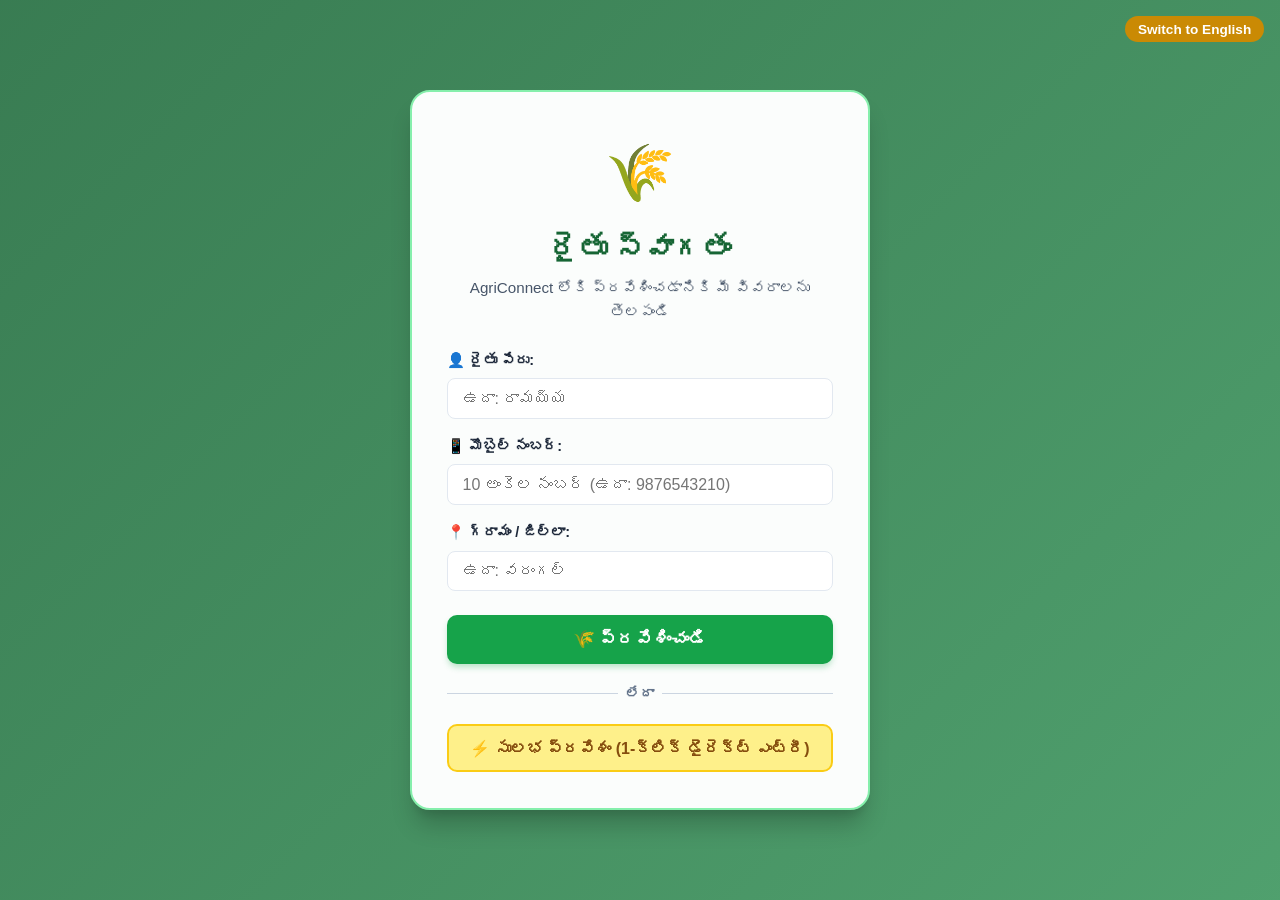
<file: templates/login.html>
<!DOCTYPE html>
<html lang="en">
<head>
    <meta charset="UTF-8">
    <meta name="viewport" content="width=device-width, initial-scale=1.0">
    <title>AgriConnect - రైతు స్వాగతం (Farmer Login)</title>
    <link rel="stylesheet" href="/static/css/style.css">
    <style>
        body {
            background: linear-gradient(135deg, rgba(22, 101, 52, 0.85), rgba(21, 128, 61, 0.75)), url('https://images.unsplash.com/photo-1500382017468-9049fed747ef?auto=format&fit=crop&w=1200&q=80') center/cover no-repeat fixed;
            min-height: 100vh;
            display: flex;
            align-items: center;
            justify-content: center;
            padding: 1rem;
        }
        .login-card {
            background: rgba(255, 255, 255, 0.98);
            backdrop-filter: blur(8px);
            border-radius: 20px;
            max-width: 460px;
            width: 100%;
            padding: 2.2rem;
            box-shadow: 0 20px 25px -5px rgba(0, 0, 0, 0.2), 0 10px 10px -5px rgba(0, 0, 0, 0.1);
            border: 2px solid #86efac;
            text-align: center;
        }
        .login-logo {
            font-size: 3.5rem;
            margin-bottom: 0.5rem;
        }
        .login-title {
            color: #166534;
            font-size: 1.8rem;
            font-weight: 700;
            margin-bottom: 0.3rem;
        }
        .login-sub {
            color: #475569;
            font-size: 0.95rem;
            margin-bottom: 1.5rem;
        }
        .login-form {
            text-align: left;
            display: flex;
            flex-direction: column;
            gap: 1rem;
        }
        .login-btn {
            background: #16a34a;
            color: white;
            border: none;
            padding: 0.85rem;
            border-radius: 10px;
            font-size: 1.1rem;
            font-weight: 700;
            cursor: pointer;
            width: 100%;
            transition: all 0.2s;
            margin-top: 0.5rem;
            box-shadow: 0 4px 6px -1px rgba(22, 163, 74, 0.3);
        }
        .login-btn:hover {
            background: #15803d;
            transform: translateY(-2px);
        }
        .easy-btn {
            background: #fef08a;
            color: #854d0e;
            border: 2px solid #facc15;
            padding: 0.8rem;
            border-radius: 10px;
            font-size: 1rem;
            font-weight: 700;
            cursor: pointer;
            width: 100%;
            transition: all 0.2s;
            margin-top: 0.8rem;
            display: flex;
            align-items: center;
            justify-content: center;
            gap: 0.5rem;
        }
        .easy-btn:hover {
            background: #fde047;
            transform: translateY(-2px);
        }
        .lang-switch {
            position: absolute;
            top: 1rem;
            right: 1rem;
        }
    </style>
</head>
<body>
    <div class="lang-switch">
        <button class="lang-btn" id="langToggleBtn" onclick="toggleLanguage()">Switch to English</button>
    </div>

    <div class="login-card">
        <div class="login-logo">🌾</div>
        <h1 class="login-title" id="loginHeader" data-i18n="login_title">రైతు స్వాగతం</h1>
        <p class="login-sub" id="loginDesc" data-i18n="login_sub">AgriConnect లోకి ప్రవేశించడానికి మీ వివరాలను తెలపండి</p>

        <form class="login-form" onsubmit="handleFarmerLogin(event)">
            <div class="form-group">
                <label for="farmerName" id="lblFarmerName" data-i18n="login_name_label" style="font-weight: 600; color: #1e293b;">
                    👤 రైతు పేరు:
                </label>
                <input type="text" id="farmerName" class="form-control" data-i18n-placeholder="login_name_placeholder" placeholder="ఉదా: రామయ్య" required>
            </div>

            <div class="form-group">
                <label for="farmerMobile" id="lblFarmerMobile" data-i18n="login_mobile_label" style="font-weight: 600; color: #1e293b;">
                    📱 మొబైల్ నంబర్:
                </label>
                <input type="tel" id="farmerMobile" class="form-control" data-i18n-placeholder="login_mobile_placeholder" placeholder="10 అంకెల నంబర్ (ఉదా: 9876543210)" pattern="[0-9]{10}" required>
            </div>

            <div class="form-group">
                <label for="farmerVillage" id="lblFarmerVillage" data-i18n="login_village_label" style="font-weight: 600; color: #1e293b;">
                    📍 గ్రామం / జిల్లా:
                </label>
                <input type="text" id="farmerVillage" class="form-control" data-i18n-placeholder="login_village_placeholder" placeholder="ఉదా: వరంగల్" required>
            </div>

            <button type="submit" class="login-btn" id="btnLogin" data-i18n="login_btn_submit">
                🌾 ప్రవేశించండి
            </button>
        </form>

        <div style="margin: 1.2rem 0; display: flex; align-items: center; gap: 8px;">
            <div style="flex: 1; height: 1px; background: #cbd5e1;"></div>
            <span style="font-size: 0.85rem; color: #64748b; font-weight: 600;" data-i18n="login_or">లేదా</span>
            <div style="flex: 1; height: 1px; background: #cbd5e1;"></div>
        </div>

        <!-- 1-Click Quick Access (No typing needed) -->
        <button type="button" class="easy-btn" onclick="handleGrandfatherLogin()" data-i18n="login_grandfather_btn">
            ⚡ సులభ ప్రవేశం (1-క్లిక్ డైరెక్ట్ ఎంట్రీ)
        </button>
    </div>

    <script src="/static/js/main.js"></script>
    <script>
        // Check if already logged in
        if (localStorage.getItem("agri_farmer")) {
            window.location.href = "/";
        }

        function handleFarmerLogin(e) {
            e.preventDefault();
            const name = document.getElementById("farmerName").value.trim();
            const mobile = document.getElementById("farmerMobile").value.trim();
            const village = document.getElementById("farmerVillage").value.trim();

            if (name && mobile) {
                const farmer = { name: name, mobile: mobile, village: village || "వరంగల్" };
                localStorage.setItem("agri_farmer", JSON.stringify(farmer));
                window.location.href = "/";
            }
        }

        function handleGrandfatherLogin() {
            // Direct 1-click quick access
            const isTe = currentLang === 'te';
            const farmerName = isTe ? "రైతు మిత్రుడు" : "Farmer Friend";
            const villageName = isTe ? "వరంగల్" : "Warangal";
            const farmer = { name: farmerName, mobile: "9876543210", village: villageName };
            localStorage.setItem("agri_farmer", JSON.stringify(farmer));
            window.location.href = "/";
        }
    </script>
</body>
</html>
</file>
<file: static/css/style.css>
:root {
    --primary: #15803d;
    --primary-dark: #166534;
    --primary-light: #dcfce7;
    --accent: #ca8a04;
    --accent-light: #fef08a;
    --text-dark: #1e293b;
    --text-muted: #64748b;
    --bg-light: #f8fafc;
    --card-bg: #ffffff;
    --border-color: #e2e8f0;
    --danger: #dc2626;
    --warning: #f59e0b;
    --success: #16a34a;
    --info: #0284c7;
    --shadow-sm: 0 1px 3px rgba(0,0,0,0.08);
    --shadow-md: 0 4px 6px -1px rgba(0,0,0,0.1), 0 2px 4px -2px rgba(0,0,0,0.1);
    --shadow-lg: 0 10px 15px -3px rgba(0,0,0,0.1), 0 4px 6px -4px rgba(0,0,0,0.1);
}

* {
    margin: 0;
    padding: 0;
    box-sizing: border-box;
    font-family: -apple-system, BlinkMacSystemFont, "Segoe UI", Roboto, "Helvetica Neue", Arial, sans-serif;
}

body {
    background-color: var(--bg-light);
    color: var(--text-dark);
    line-height: 1.6;
    min-height: 100vh;
    display: flex;
    flex-direction: column;
}

/* Navbar */
.navbar {
    background: linear-gradient(135deg, #166534, #15803d);
    color: white;
    padding: 0.8rem 1.5rem;
    position: sticky;
    top: 0;
    z-index: 100;
    box-shadow: var(--shadow-md);
}

.nav-container {
    max-width: 1200px;
    margin: 0 auto;
    display: flex;
    justify-content: space-between;
    align-items: center;
    flex-wrap: wrap;
    gap: 1rem;
}

.brand {
    display: flex;
    align-items: center;
    gap: 0.6rem;
    text-decoration: none;
    color: white;
    font-size: 1.4rem;
    font-weight: 700;
}

.brand-icon {
    font-size: 1.8rem;
}

.nav-links {
    display: flex;
    gap: 0.8rem;
    align-items: center;
    list-style: none;
    flex-wrap: wrap;
}

.nav-links a {
    color: #e2e8f0;
    text-decoration: none;
    font-weight: 500;
    font-size: 0.95rem;
    padding: 0.4rem 0.8rem;
    border-radius: 6px;
    transition: all 0.2s;
}

.nav-links a:hover, .nav-links a.active {
    background: rgba(255, 255, 255, 0.2);
    color: white;
}

.lang-btn {
    background: var(--accent);
    color: #fff;
    border: none;
    padding: 0.35rem 0.8rem;
    border-radius: 20px;
    font-weight: 600;
    cursor: pointer;
    font-size: 0.85rem;
    display: flex;
    align-items: center;
    gap: 0.4rem;
    transition: 0.2s;
}

.lang-btn:hover {
    background: #b45309;
}

/* Container */
.main-content {
    max-width: 1200px;
    margin: 2rem auto;
    padding: 0 1rem;
    flex: 1;
    width: 100%;
}

/* Hero Section */
.hero {
    background: linear-gradient(135deg, rgba(22, 101, 52, 0.95), rgba(21, 128, 61, 0.85)), url('https://images.unsplash.com/photo-1500382017468-9049fed747ef?auto=format&fit=crop&w=1200&q=80') center/cover;
    color: white;
    padding: 3rem 2rem;
    border-radius: 16px;
    text-align: center;
    margin-bottom: 2.5rem;
    box-shadow: var(--shadow-lg);
}

.hero h1 {
    font-size: 2.4rem;
    margin-bottom: 0.8rem;
}

.hero p {
    font-size: 1.15rem;
    max-width: 750px;
    margin: 0 auto 1.5rem auto;
    opacity: 0.95;
}

.hero-stats {
    display: flex;
    justify-content: center;
    gap: 2rem;
    flex-wrap: wrap;
    margin-top: 2rem;
}

.stat-item {
    background: rgba(255, 255, 255, 0.15);
    backdrop-filter: blur(4px);
    padding: 0.8rem 1.4rem;
    border-radius: 12px;
}

.stat-num {
    font-size: 1.6rem;
    font-weight: 700;
    color: var(--accent-light);
}

.stat-label {
    font-size: 0.85rem;
}

/* Feature Cards Grid */
.cards-grid {
    display: grid;
    grid-template-columns: repeat(auto-fit, minmax(280px, 1fr));
    gap: 1.5rem;
    margin-bottom: 2.5rem;
}

.feature-card {
    background: var(--card-bg);
    border: 1px solid var(--border-color);
    border-radius: 14px;
    padding: 1.8rem;
    transition: transform 0.25s, box-shadow 0.25s;
    display: flex;
    flex-direction: column;
    justify-content: space-between;
    box-shadow: var(--shadow-sm);
    text-decoration: none;
    color: inherit;
}

.feature-card:hover {
    transform: translateY(-5px);
    box-shadow: var(--shadow-lg);
    border-color: var(--primary);
}

.card-icon {
    font-size: 2.5rem;
    margin-bottom: 1rem;
    display: inline-block;
}

.card-title {
    font-size: 1.3rem;
    color: var(--primary-dark);
    margin-bottom: 0.6rem;
}

.card-desc {
    color: var(--text-muted);
    font-size: 0.95rem;
    margin-bottom: 1.2rem;
    flex: 1;
}

.card-link {
    color: var(--primary);
    font-weight: 600;
    display: flex;
    align-items: center;
    gap: 0.4rem;
}

/* Forms & Inputs */
.app-card {
    background: var(--card-bg);
    border-radius: 14px;
    padding: 2rem;
    border: 1px solid var(--border-color);
    box-shadow: var(--shadow-md);
    margin-bottom: 2rem;
}

.section-header {
    border-bottom: 2px solid var(--primary-light);
    padding-bottom: 0.8rem;
    margin-bottom: 1.5rem;
}

.section-header h2 {
    color: var(--primary-dark);
    display: flex;
    align-items: center;
    gap: 0.6rem;
    font-size: 1.5rem;
}

.form-grid {
    display: grid;
    grid-template-columns: repeat(auto-fit, minmax(220px, 1fr));
    gap: 1.2rem;
    margin-bottom: 1.5rem;
}

.form-group {
    display: flex;
    flex-direction: column;
    gap: 0.4rem;
}

.form-group label {
    font-weight: 600;
    font-size: 0.9rem;
    color: var(--text-dark);
}

.form-control {
    padding: 0.65rem 0.9rem;
    border: 1px solid var(--border-color);
    border-radius: 8px;
    font-size: 1rem;
    transition: border-color 0.2s, box-shadow 0.2s;
    background: #fff;
}

.form-control:focus {
    outline: none;
    border-color: var(--primary);
    box-shadow: 0 0 0 3px rgba(21, 128, 61, 0.2);
}

.form-helper {
    font-size: 0.78rem;
    color: var(--text-muted);
}

.btn-primary {
    background: var(--primary);
    color: white;
    padding: 0.8rem 1.8rem;
    border: none;
    border-radius: 8px;
    font-size: 1.05rem;
    font-weight: 600;
    cursor: pointer;
    transition: background 0.2s, transform 0.1s;
    display: inline-flex;
    align-items: center;
    justify-content: center;
    gap: 0.5rem;
}

.btn-primary:hover {
    background: var(--primary-dark);
}

.btn-primary:active {
    transform: scale(0.98);
}

.btn-preset {
    background: var(--bg-light);
    border: 1px solid var(--border-color);
    padding: 0.4rem 0.8rem;
    border-radius: 20px;
    font-size: 0.85rem;
    cursor: pointer;
    transition: 0.2s;
    color: var(--text-dark);
}

.btn-preset:hover {
    background: var(--primary-light);
    border-color: var(--primary);
    color: var(--primary-dark);
}

.preset-container {
    display: flex;
    gap: 0.5rem;
    flex-wrap: wrap;
    margin-bottom: 1.2rem;
    align-items: center;
}

/* Result Box */
.result-box {
    margin-top: 1.5rem;
    padding: 1.5rem;
    border-radius: 12px;
    background: #f0fdf4;
    border: 1px solid #bbf7d0;
    display: none;
}

.result-box.active {
    display: block;
    animation: fadeIn 0.3s ease;
}

@keyframes fadeIn {
    from { opacity: 0; transform: translateY(8px); }
    to { opacity: 1; transform: translateY(0); }
}

.result-header {
    display: flex;
    align-items: center;
    gap: 1rem;
    margin-bottom: 1rem;
}

.result-icon {
    font-size: 3rem;
    background: white;
    width: 65px;
    height: 65px;
    display: flex;
    align-items: center;
    justify-content: center;
    border-radius: 50%;
    box-shadow: var(--shadow-sm);
}

.result-title {
    font-size: 1.6rem;
    color: var(--primary-dark);
    font-weight: 700;
}

.badge {
    display: inline-block;
    padding: 0.25rem 0.6rem;
    border-radius: 12px;
    font-size: 0.8rem;
    font-weight: 600;
}

.badge-success { background: #dcfce7; color: #15803d; }
.badge-warning { background: #fef3c7; color: #b45309; }
.badge-danger { background: #fee2e2; color: #b91c1c; }
.badge-info { background: #e0f2fe; color: #0369a1; }

/* Upload Area */
.upload-area {
    border: 2px dashed #94a3b8;
    border-radius: 12px;
    padding: 2.5rem 1.5rem;
    text-align: center;
    cursor: pointer;
    background: #f8fafc;
    transition: all 0.2s;
    margin-bottom: 1.2rem;
}

.upload-area:hover, .upload-area.dragover {
    border-color: var(--primary);
    background: var(--primary-light);
}

.upload-icon {
    font-size: 3rem;
    color: var(--primary);
    margin-bottom: 0.8rem;
}

/* Tables */
.table-responsive {
    overflow-x: auto;
}

.custom-table {
    width: 100%;
    border-collapse: collapse;
    margin-top: 1rem;
}

.custom-table th, .custom-table td {
    padding: 0.85rem 1rem;
    text-align: left;
    border-bottom: 1px solid var(--border-color);
}

.custom-table th {
    background: #f1f5f9;
    color: var(--text-dark);
    font-weight: 600;
}

.custom-table tr:hover {
    background: #f8fafc;
}

/* Footer */
footer {
    background: #0f172a;
    color: #94a3b8;
    text-align: center;
    padding: 1.8rem 1rem;
    margin-top: auto;
    font-size: 0.9rem;
}

footer a {
    color: #4ade80;
    text-decoration: none;
}

@media (max-width: 768px) {
    .nav-container {
        flex-direction: column;
        align-items: flex-start;
    }
    .hero h1 {
        font-size: 1.8rem;
    }
    .hero-stats {
        gap: 1rem;
    }
}
</file>
